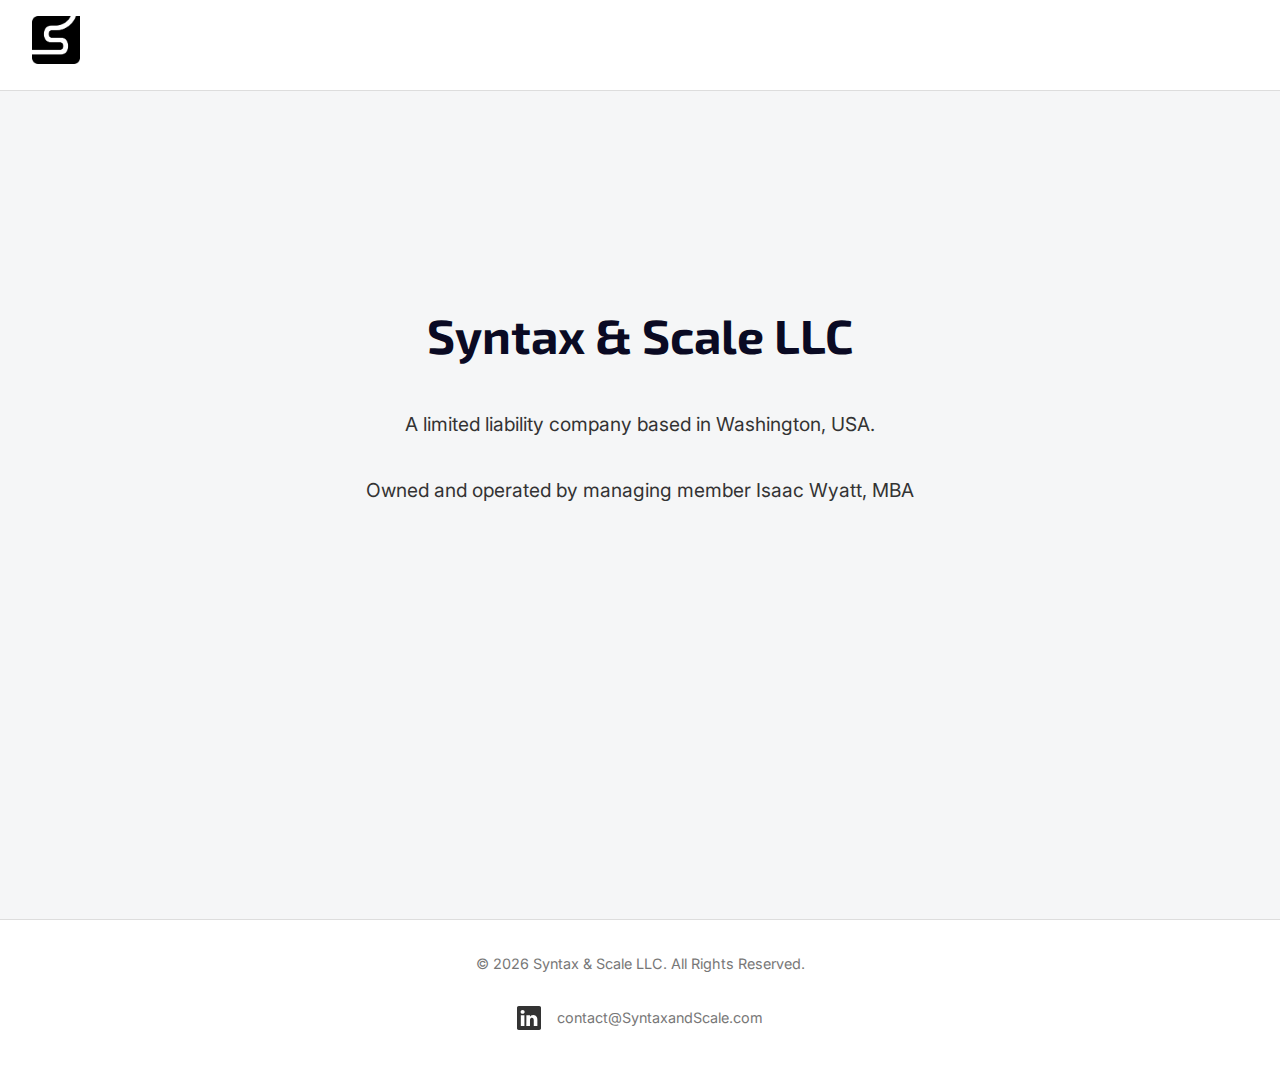
<file: index.html>
<!DOCTYPE html>
<html lang="en">
<head>
    <meta charset="UTF-8">
    <meta name="viewport" content="width=device-width, initial-scale=1.0">
    <title>Syntax & Scale LLC</title>
    <link rel="icon" type="image/x-icon" href="favicon.ico">
    <link rel="stylesheet" href="style.css">

    <!-- SEO Meta Tags -->
    <meta name="description" content="Syntax & Scale LLC provides consulting and advisory services, develops software applications, and produces digital media.">
    <meta name="keywords" content="Syntax & Scale LLC, consulting, marketing, sales, automation, analytics, business processes,revenue operations, revops, gotomarket, gtm, marketing operations, marketing ops, software development, Rust, AI, digital media production, B2B software, Seattle, Washington">
    <meta name="author" content="Syntax & Scale LLC">
    <meta name="robots" content="index, follow">
    <link rel="canonical" href="https://syntaxandscale.com">

    <!-- Open Graph / Facebook -->
    <meta property="og:title" content="Syntax & Scale LLC - Accelerating Revenue Growth for B2B Software Companies">
    <meta property="og:description" content="Consulting, advisory, software development, and digital media services for B2B software companies. Specializing in revenue scaling via intelligent automation.">
    <meta property="og:url" content="https://syntaxandscale.com">
    <meta property="og:type" content="website">
    <meta property="og:image" content="https://syntaxandscale.com/assets/images/logo.png">
    
    <!-- Twitter -->
    <meta name="twitter:card" content="summary_large_image">
    <meta name="twitter:title" content="Syntax & Scale LLC - Accelerating Revenue Growth for B2B Software">
    <meta name="twitter:description" content="Consulting, advisory, software development, and digital media services for B2B software companies. Specializing in revenue scaling via intelligent automation.">
    <meta name="twitter:image" content="https://syntaxandscale.com/assets/images/logo.png">

    <!-- Schema.org JSON-LD Structured Data -->
    <script type="application/ld+json">
    {
      "@context": "http://schema.org",
      "@type": ["Organization", "LocalBusiness"],
      "name": "Syntax & Scale LLC",
      "url": "https://syntaxandscale.com",
      "logo": "https://syntaxandscale.com/assets/images/logo.png",
      "contactPoint": {
        "@type": "ContactPoint",
        "email": "contact@syntaxandscale.com",
        "contactType": "customer service"
      },
      "description": "Syntax & Scale LLC provides consulting and advisory services, develops software applications, and produces digital media. We specialize in scaling revenue for B2B software companies through intelligent automation and revenue operations.",
      "address": {
        "@type": "PostalAddress",
        "addressLocality": "Seattle",
        "addressRegion": "WA",
        "addressCountry": "US"
      }
    }
    </script>
</head>
<body>
    <header>
        <nav>
            <div class="logo"><img src = "/assets/images/logo.png" height=48px></div>
        </nav>
    </header>

    <main>
        <section id="hero">
            <h1>Syntax & Scale LLC</h1>
            <p>A limited liability company based in Washington, USA.</p>
            <p>Owned and operated by managing member Isaac Wyatt, MBA</p>
        </section>
        <section id="services">
        </section>
        <section id="about">
        </section>
        <section id="contact">
        </section>
    </main>

    <footer>
		<div>&copy; 2026 Syntax & Scale LLC. All Rights Reserved.</div>
        <div class="social-links">
        <p>
            <!-- LinkedIn icon from Bootstrap Icons (https://icons.getbootstrap.com/) -->
            <a href="https://www.linkedin.com/company/syntax-and-scale/" target="_blank" rel="noopener noreferrer" class="linkedin-icon">
                <svg xmlns="http://www.w3.org/2000/svg" width="24" height="24" fill="currentColor" class="bi bi-linkedin linkedin-icon" viewBox="0 0 16 16">
                  <path d="M0 1.146C0 .513.526 0 1.175 0h13.65C15.474 0 16 .513 16 1.146v13.708c0 .633-.526 1.146-1.175 1.146H1.175C.526 16 0 15.487 0 14.854zm4.943 12.248V6.169H2.542v7.225zm-1.2-8.212c.837 0 1.358-.554 1.358-1.248-.015-.709-.52-1.248-1.342-1.248S2.4 3.226 2.4 3.934c0 .694.521 1.248 1.327 1.248zm4.908 8.212V9.359c0-.216.016-.432.08-.586.173-.431.568-.878 1.232-.878.869 0 1.216.662 1.216 1.634v3.865h2.401V9.25c0-2.22-1.184-3.252-2.764-3.252-1.274 0-1.845.7-2.165 1.193v.025h-.016l.016-.025V6.169h-2.4c.03.678 0 7.225 0 7.225z"/>
                </svg>
            </a></p><p> contact@SyntaxandScale.com</p>
        </div>
    </footer>
    <script src="script.js"></script>
</body>
</html>
</file>
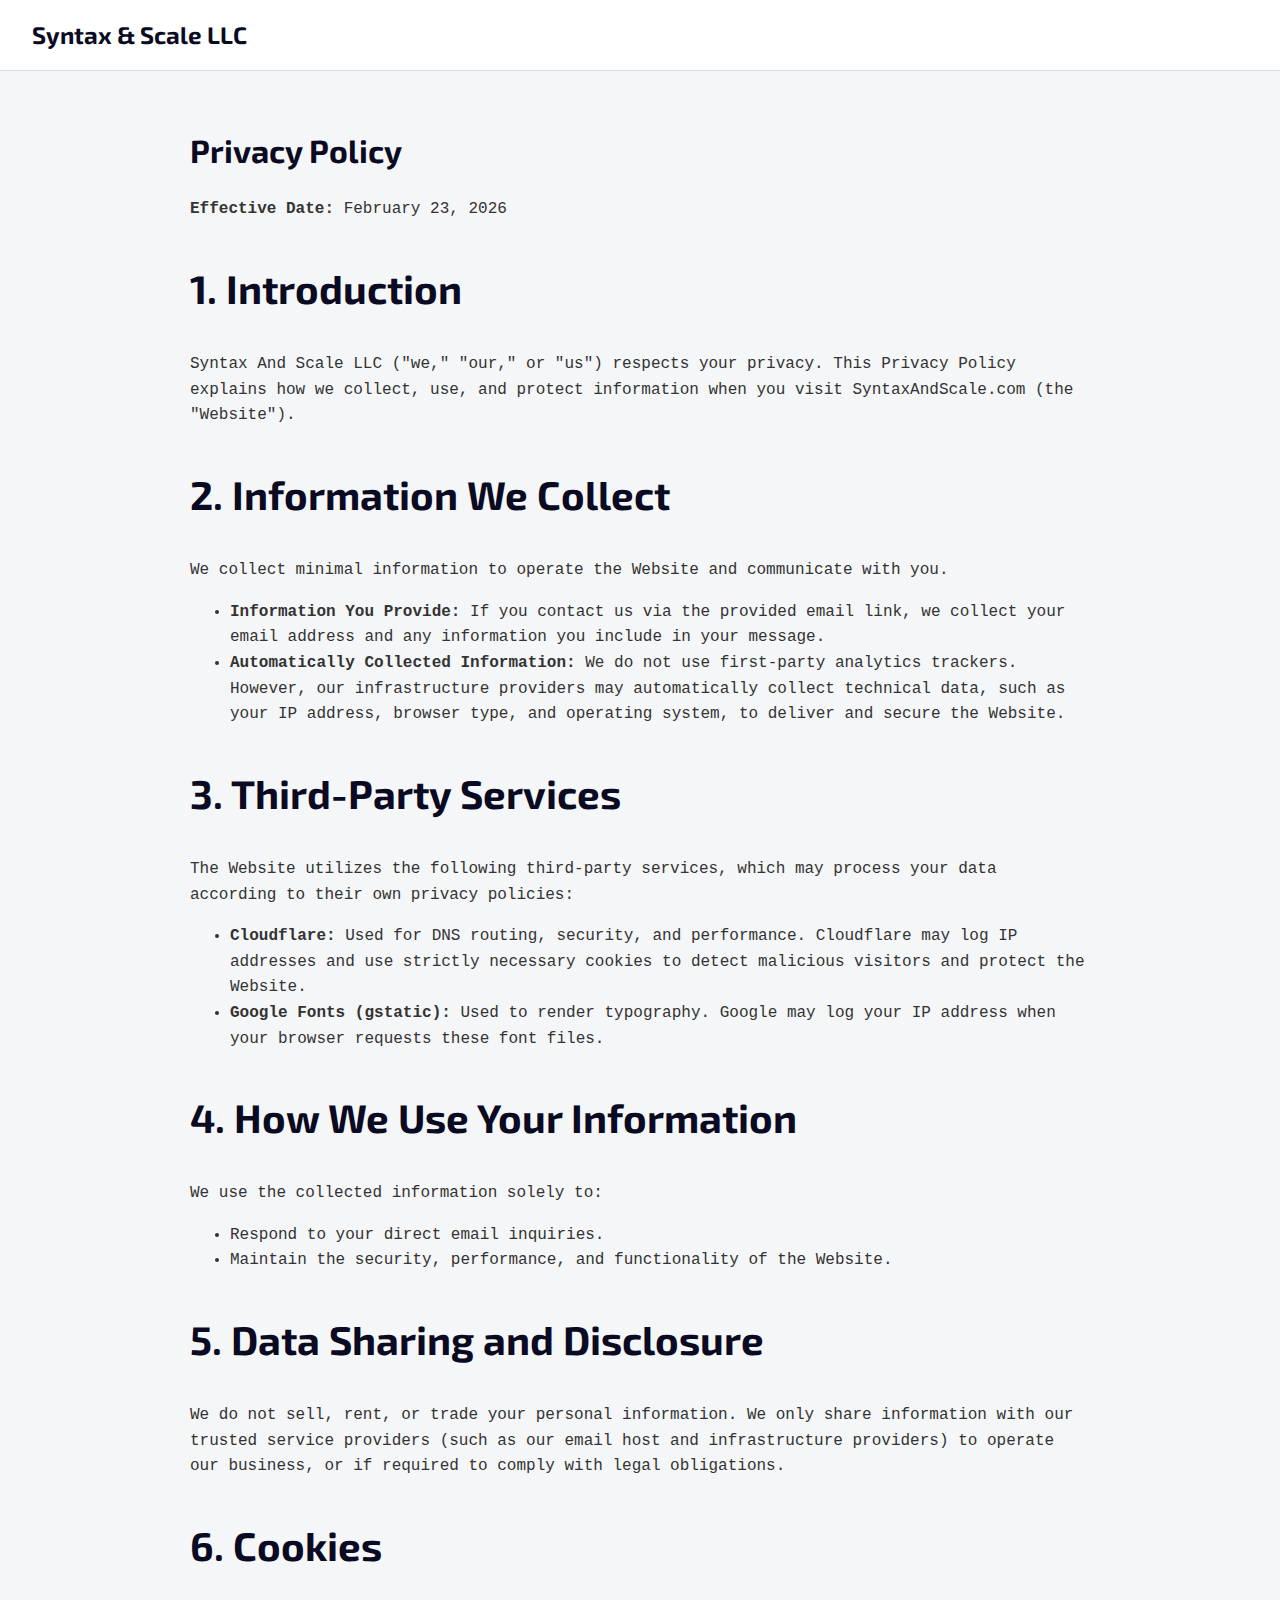
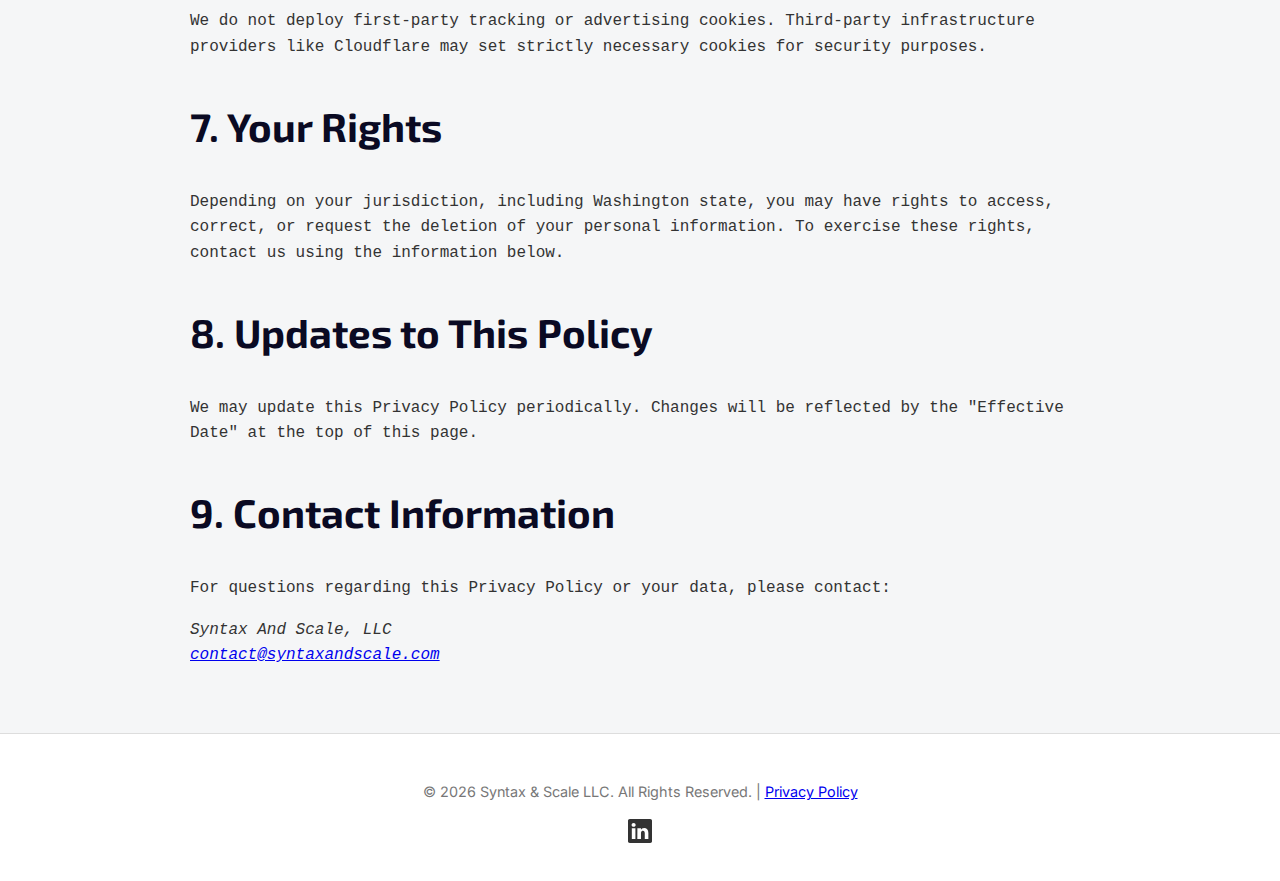
<file: privacy-policy.html>
<!DOCTYPE html>
<html lang="en">
<head>
    <meta charset="UTF-8">
    <meta name="viewport" content="width=device-width, initial-scale=1.0">
    <title>Syntax & Scale LLC</title>
    <link rel="icon" type="image/x-icon" href="favicon.ico">
    <link rel="stylesheet" href="style.css">

    <!-- SEO Meta Tags -->
    <meta name="description" content="Syntax & Scale LLC provides consulting and advisory services, develops software applications, and produces digital media.">
    <meta name="keywords" content="Syntax & Scale LLC, consulting, marketing, sales, automation, analytics, business processes,revenue operations, revops, gotomarket, gtm, marketing operations, marketing ops, software development, Rust, AI, digital media production, B2B software, Seattle, Washington">
    <meta name="author" content="Syntax & Scale LLC">
    <meta name="robots" content="index, follow">
    <link rel="canonical" href="https://syntaxandscale.com">

    <!-- Open Graph / Facebook -->
    <meta property="og:title" content="Syntax & Scale LLC - Accelerating Revenue Growth for B2B Software Companies">
    <meta property="og:description" content="Consulting, advisory, software development, and digital media services for B2B software companies. Specializing in revenue scaling via intelligent automation.">
    <meta property="og:url" content="https://syntaxandscale.com">
    <meta property="og:type" content="website">
    <meta property="og:image" content="https://syntaxandscale.com/assets/images/logo.png">
    
    <!-- Twitter -->
    <meta name="twitter:card" content="summary_large_image">
    <meta name="twitter:title" content="Syntax & Scale LLC - Accelerating Revenue Growth for B2B Software">
    <meta name="twitter:description" content="Consulting, advisory, software development, and digital media services for B2B software companies. Specializing in revenue scaling via intelligent automation.">
    <meta name="twitter:image" content="https://syntaxandscale.com/assets/images/logo.png">

    <!-- Schema.org JSON-LD Structured Data -->
    <script type="application/ld+json">
    {
      "@context": "http://schema.org",
      "@type": ["Organization", "LocalBusiness"],
      "name": "Syntax & Scale LLC",
      "url": "https://syntaxandscale.com",
      "logo": "https://syntaxandscale.com/assets/images/logo.png",
      "contactPoint": {
        "@type": "ContactPoint",
        "email": "contact@syntaxandscale.com",
        "contactType": "customer service"
      },
      "description": "Syntax & Scale LLC provides consulting and advisory services, develops software applications, and produces digital media. We specialize in scaling revenue for B2B software companies through intelligent automation and revenue operations.",
      "address": {
        "@type": "PostalAddress",
        "addressLocality": "Seattle",
        "addressRegion": "WA",
        "addressCountry": "US"
      }
    }
    </script>
</head>
<body>
    <header>
        <nav>
            <div class="logo"><a href = index.html>Syntax & Scale LLC</a></div>
        </nav>
    </header>

    <main>
    <section id="privacy-policy">
		<div class="legal-text">
  <h1>Privacy Policy</h1>
  <p><strong>Effective Date:</strong> February 23, 2026</p>

  <h2>1. Introduction</h2>
  <p>Syntax And Scale LLC ("we," "our," or "us") respects your privacy. This Privacy Policy explains how we collect, use, and protect information when you visit SyntaxAndScale.com (the "Website").</p>

  <h2>2. Information We Collect</h2>
  <p>We collect minimal information to operate the Website and communicate with you.</p>
  <ul>
    <li><strong>Information You Provide:</strong> If you contact us via the provided email link, we collect your email address and any information you include in your message.</li>
    <li><strong>Automatically Collected Information:</strong> We do not use first-party analytics trackers. However, our infrastructure providers may automatically collect technical data, such as your IP address, browser type, and operating system, to deliver and secure the Website.</li>
  </ul>
  <h2>3. Third-Party Services</h2>
  <p>The Website utilizes the following third-party services, which may process your data according to their own privacy policies:</p>
  <ul>
    <li><strong>Cloudflare:</strong> Used for DNS routing, security, and performance. Cloudflare may log IP addresses and use strictly necessary cookies to detect malicious visitors and protect the Website.</li>
    <li><strong>Google Fonts (gstatic):</strong> Used to render typography. Google may log your IP address when your browser requests these font files.</li>
  </ul>

  <h2>4. How We Use Your Information</h2>
  <p>We use the collected information solely to:</p>
  <ul>
    <li>Respond to your direct email inquiries.</li>
    <li>Maintain the security, performance, and functionality of the Website.</li>
  </ul>

  <h2>5. Data Sharing and Disclosure</h2>
  <p>We do not sell, rent, or trade your personal information. We only share information with our trusted service providers (such as our email host and infrastructure providers) to operate our business, or if required to comply with legal obligations.</p>

  <h2>6. Cookies</h2>
  <p>We do not deploy first-party tracking or advertising cookies. Third-party infrastructure providers like Cloudflare may set strictly necessary cookies for security purposes.</p>

  <h2>7. Your Rights</h2>
  <p>Depending on your jurisdiction, including Washington state, you may have rights to access, correct, or request the deletion of your personal information. To exercise these rights, contact us using the information below.</p>

  <h2>8. Updates to This Policy</h2>
  <p>We may update this Privacy Policy periodically. Changes will be reflected by the "Effective Date" at the top of this page.</p>

  <h2>9. Contact Information</h2>
  <p>For questions regarding this Privacy Policy or your data, please contact:</p>
  <address>
    Syntax And Scale, LLC<br>
    <a href="mailto:contact@syntaxandscale.com">contact@syntaxandscale.com</a>
  </address>		
		</div>    
    </section>
    </main>

    <footer>
        <p>&copy; 2026 Syntax & Scale LLC. All Rights Reserved. | <a href = "privacy-policy.html">Privacy Policy</a></p>
        <div class="social-links">
            <!-- LinkedIn icon from Bootstrap Icons (https://icons.getbootstrap.com/) -->
            <a href="https://www.linkedin.com/company/syntax-and-scale/" target="_blank" rel="noopener noreferrer" class="linkedin-icon">
                <svg xmlns="http://www.w3.org/2000/svg" width="24" height="24" fill="currentColor" class="bi bi-linkedin linkedin-icon" viewBox="0 0 16 16">
                  <path d="M0 1.146C0 .513.526 0 1.175 0h13.65C15.474 0 16 .513 16 1.146v13.708c0 .633-.526 1.146-1.175 1.146H1.175C.526 16 0 15.487 0 14.854zm4.943 12.248V6.169H2.542v7.225zm-1.2-8.212c.837 0 1.358-.554 1.358-1.248-.015-.709-.52-1.248-1.342-1.248S2.4 3.226 2.4 3.934c0 .694.521 1.248 1.327 1.248zm4.908 8.212V9.359c0-.216.016-.432.08-.586.173-.431.568-.878 1.232-.878.869 0 1.216.662 1.216 1.634v3.865h2.401V9.25c0-2.22-1.184-3.252-2.764-3.252-1.274 0-1.845.7-2.165 1.193v.025h-.016l.016-.025V6.169h-2.4c.03.678 0 7.225 0 7.225z"/>
                </svg>
            </a>
        </div>
    </footer>

    <script src="script.js"></script>
</body>
</html>
</file>
<file: style.css>
@import url('https://fonts.googleapis.com/css2?family=Exo+2:wght@700&family=Inter:wght@400;700&display=swap');

/* General Styles */
:root {
    --primary-color: #0a0a23; /* Dark Blue/Almost Black */
    --secondary-color: #f5f6f7; /* Off-white */
    --accent-color: #4f46e5;   /* Indigo - Keeping for reference, but replacing usage */
    --text-color: #333;
    --heading-font: 'Exo 2', sans-serif;
    --body-font: 'Inter', 'Helvetica Neue', Arial, sans-serif;
}

html {
    scroll-behavior: smooth;
}

body {
    font-family: var(--body-font);
    line-height: 1.6;
    margin: 0;
    padding: 0;
    background-color: var(--secondary-color);
    color: var(--text-color);
}

h1, h2, h3 {
    font-family: var(--heading-font);
    color: var(--primary-color);
    font-weight: 700;
}

p {
    margin-bottom: 1rem;
}

/* Header & Navigation */
header {
    background-color: #fff;
    padding: 1rem 2rem;
    border-bottom: 1px solid #ddd;
    position: sticky;
    top: 0;
    z-index: 1000;
}

nav {
    display: flex;
    justify-content: space-between;
    align-items: center;
}

.logo {
    font-family: var(--heading-font);
    font-size: 1.5rem;
    font-weight: bold;
    color: var(--primary-color);
}

nav ul {
    list-style: none;
    margin: 0;
    padding: 0;
    display: flex;
}

nav ul li {
    margin-left: 2rem;
}

nav a {
    text-decoration: none;
    color: var(--primary-color);
    font-weight: bold;
    transition: color 0.3s ease;
}

nav a:hover {
    color: var(--primary-color); /* Changed from accent-color */
}

/* Main Content & Sections */
main {
    padding: 0 2rem;
}

section {
    padding: 2rem 0;
    text-align: center;
    max-width: 900px;
    margin: 0 auto;
}

section h2 {
    font-size: 2.5rem;
    margin-bottom: 2rem;
}

/* Hero Section */
#hero {
    min-height: 60vh;
    display: flex;
    flex-direction: column;
    justify-content: center;
    align-items: center;
    text-align: center;
}

#hero h1 {
    font-size: 3rem;
    margin-bottom: 1rem;
}

#hero p {
    font-size: 1.2rem;
    max-width: 600px;
}

/* Legal Text */
#privacy-policy {
	text-align: left;
}

.legal-text {
	font-family: "Courier New", Courier, monospace;
}


/* Services Section */
.service-cards {
    display: grid;
    grid-template-columns: repeat(auto-fit, minmax(320px, 1fr)); /* Min-width increased */
    gap: 2rem;
    text-align: left;
}

.card {
    background: #fff;
    padding: 2rem;
    border-radius: 8px;
    box-shadow: 0 4px 15px rgba(0,0,0,0.05);
    border: 1px solid #eee;
    transition: transform 0.3s ease, box-shadow 0.3s ease;
}

.card:hover {
    transform: translateY(-5px);
    box-shadow: 0 8px 25px rgba(0,0,0,0.1);
}

.card h3 {
    font-size: 1.5rem;
    margin-top: 0;
    margin-bottom: 1rem;
    color: var(--primary-color); /* Changed from accent-color */
}

/* Contact Section */
#contact p {
    font-size: 1.1rem;
    margin-bottom: 2rem;
}

.cta-button {
    display: inline-block;
    background-color: var(--primary-color); /* Changed from accent-color */
    color: #fff;
    padding: 1rem 2.5rem;
    border-radius: 50px;
    text-decoration: none;
    font-weight: bold;
    font-size: 1.1rem;
    transition: background-color 0.3s ease, transform 0.3s ease;
}

.cta-button:hover {
    background-color: #222; /* Darker shade for hover */
    transform: translateY(-2px);
}

/* Footer */
footer {
    text-align: center;
    padding: 2rem;
    margin-top: 2rem;
    background-color: #fff;
    border-top: 1px solid #ddd;
    font-size: 0.9rem;
    color: #777;
}

.social-links {
    margin-top: 1rem;
    display: flex;
    justify-content: center;
    gap: 1rem; /* Space between icons */
}

.linkedin-icon {
    filter: grayscale(100%);
    transition: filter 0.3s ease;
    color: #333; /* Default color for the SVG fill if not overridden */
}

.linkedin-icon:hover {
    filter: grayscale(0%); /* Color on hover */
}

/* Responsive Design */
@media (max-width: 768px) {
    header {
        padding: 1rem;
    }

    nav {
        flex-direction: column;
    }

    nav ul {
        margin-top: 1rem;
    }

    nav ul li {
        margin: 0 0.75rem;
    }

    main {
        padding: 0 1rem;
    }

    #hero h1 {
        font-size: 2.5rem;
    }

    section {
        padding: 1.5rem 0;
    }
}
</file>
